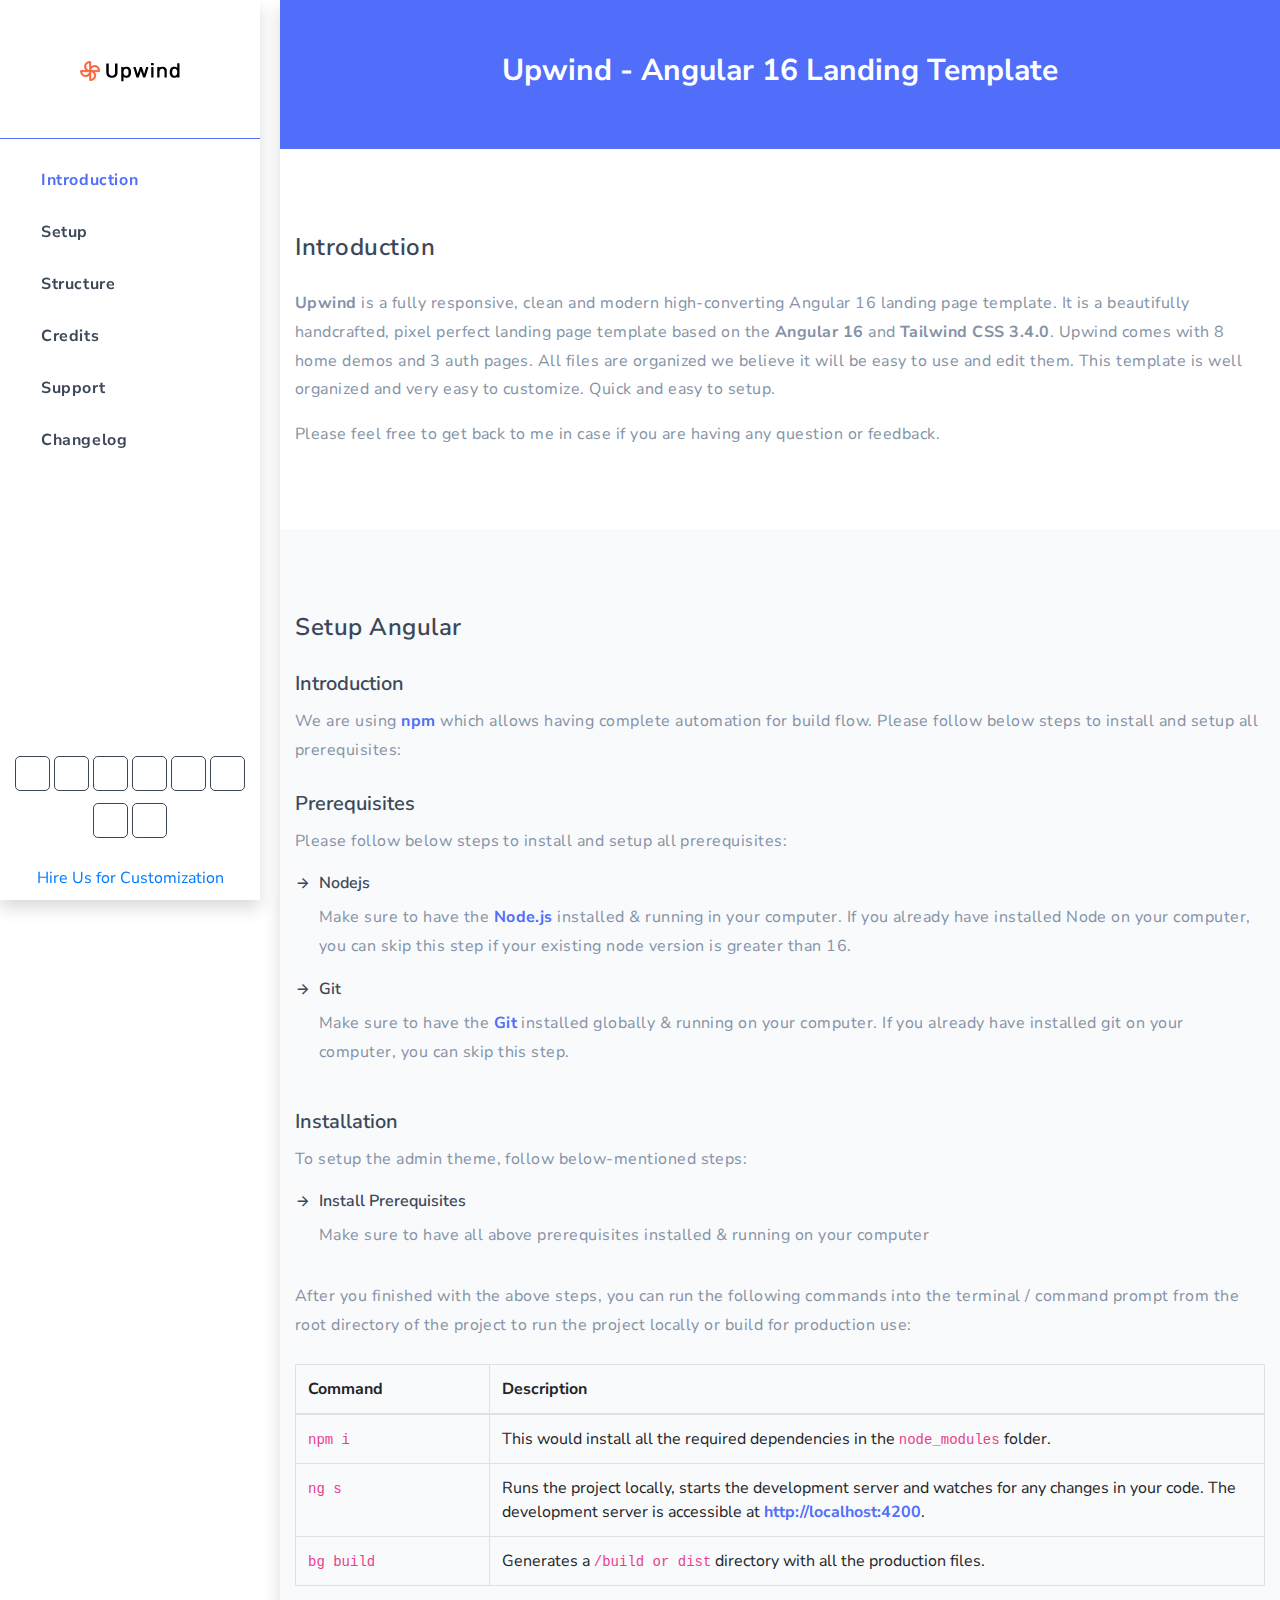
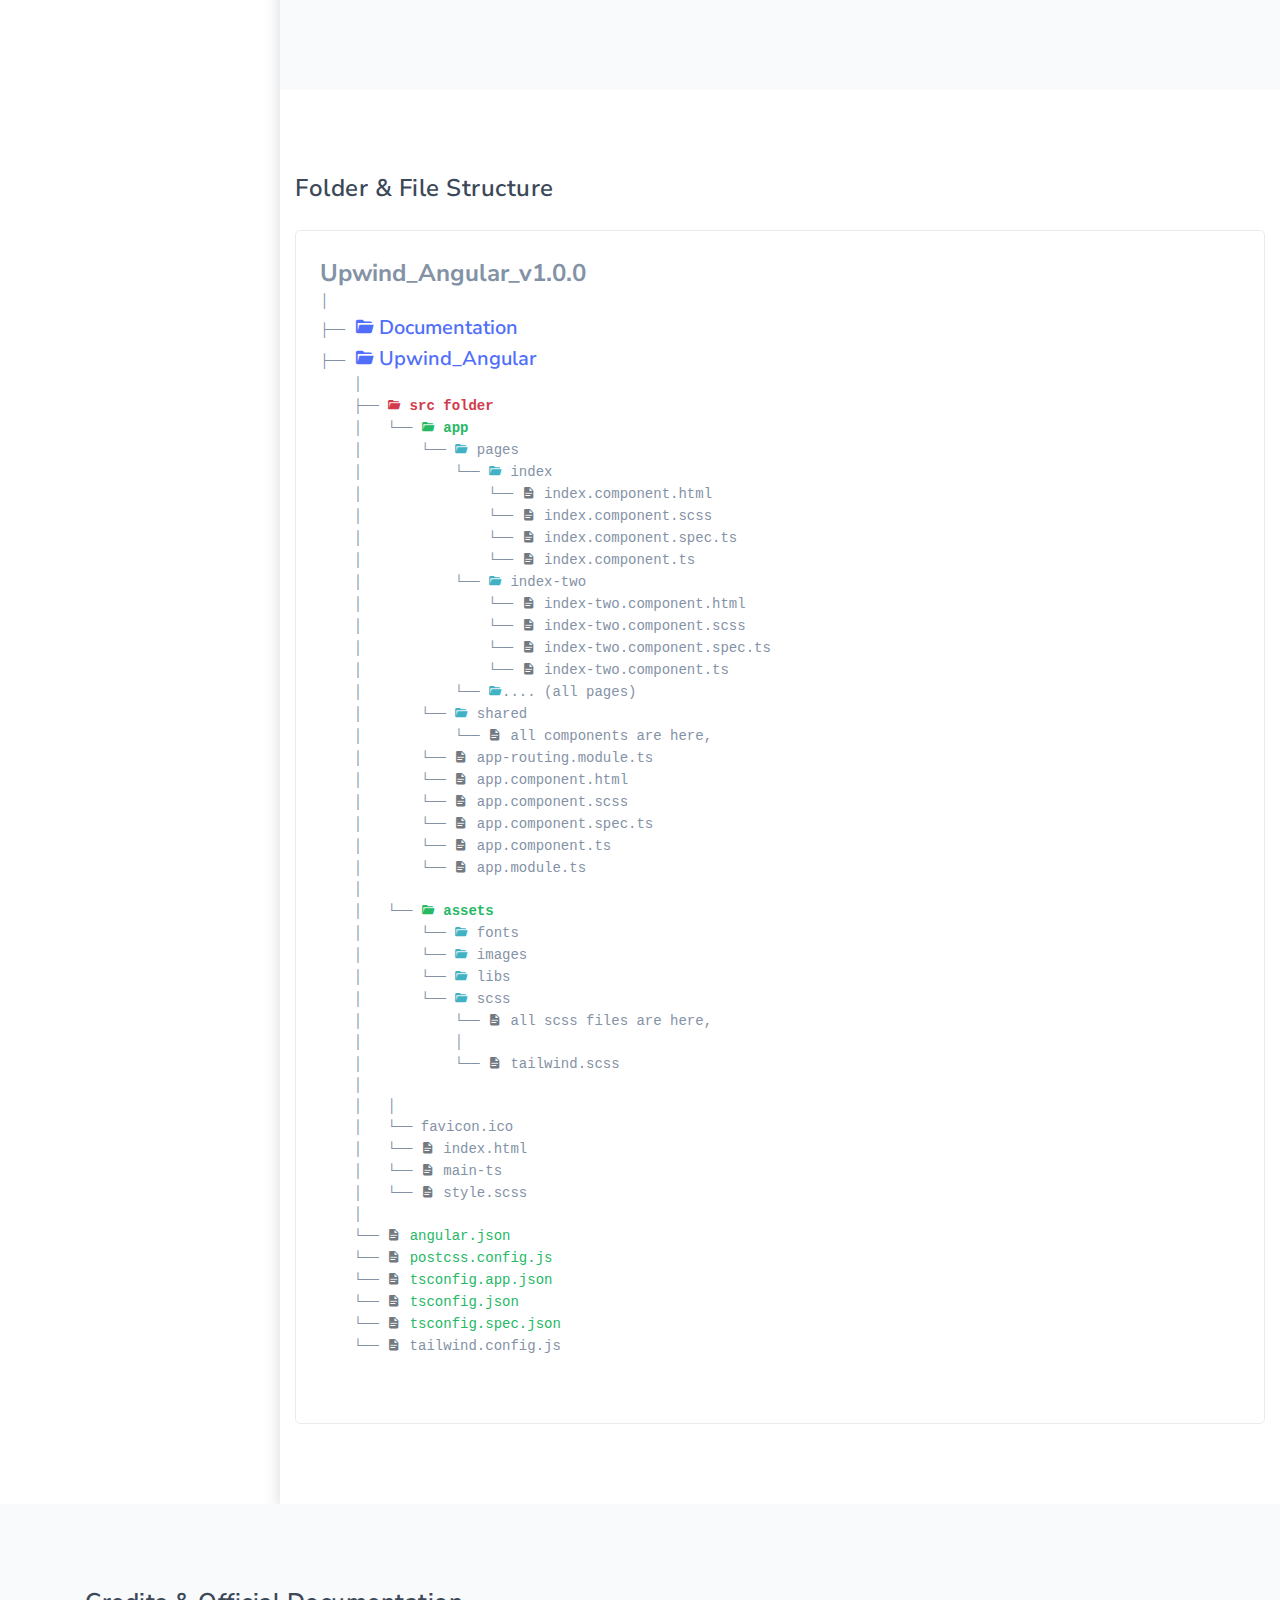
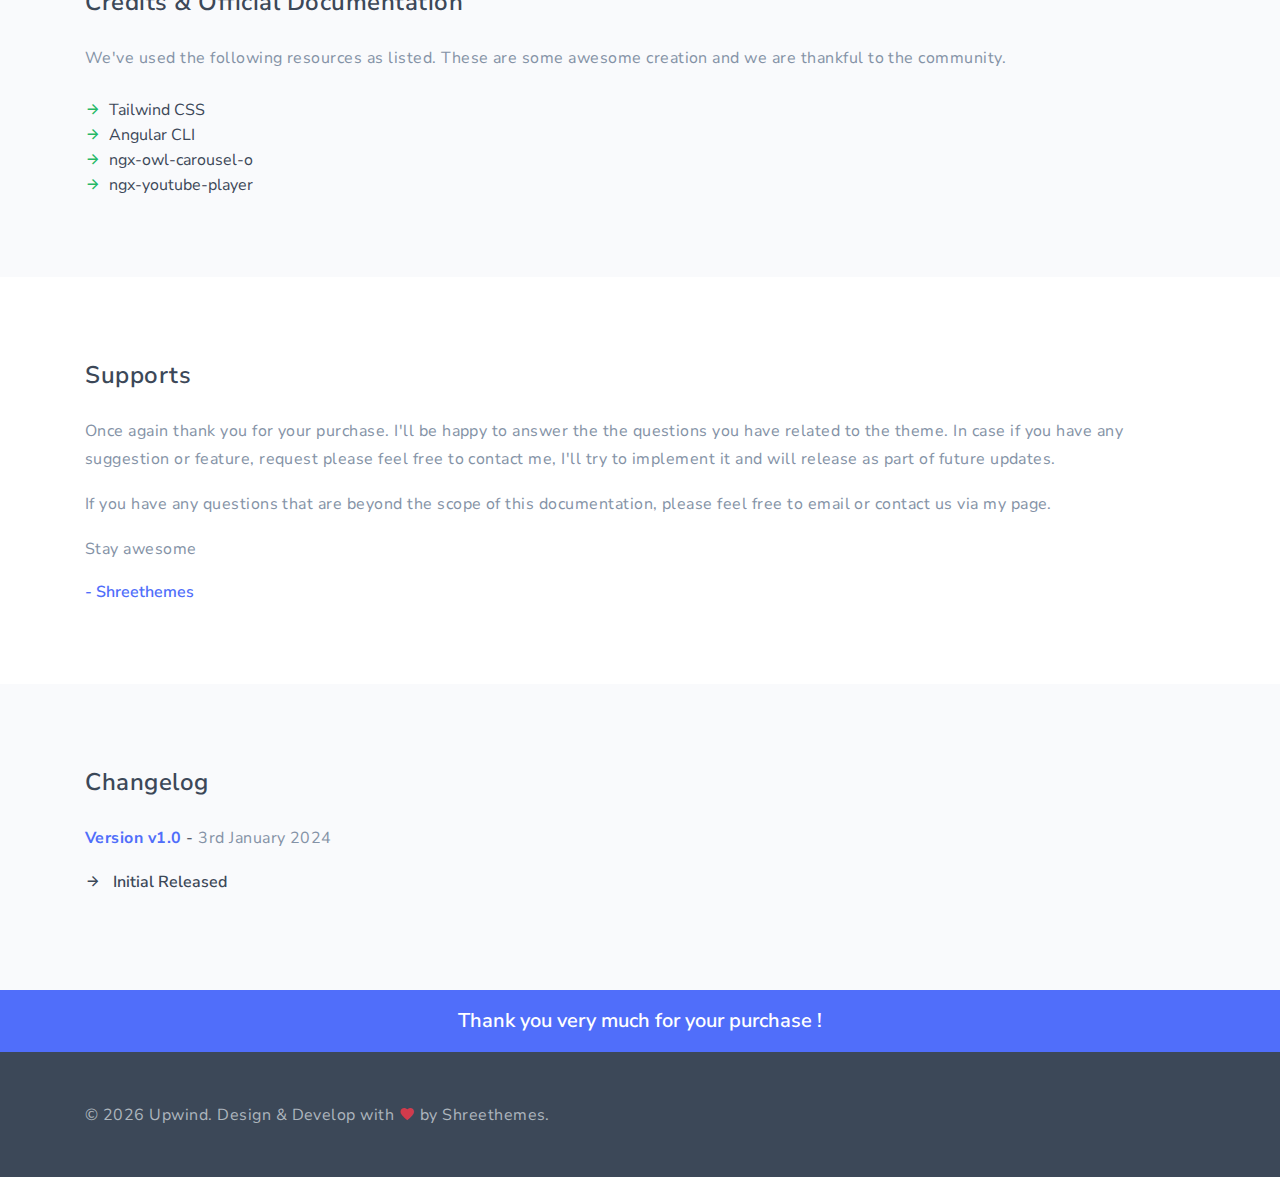
<file: Documentation/index.html>
<!DOCTYPE html>
<html lang="en">
	<head>
		<meta charset="UTF-8">
	    <meta name="viewport" content="width=device-width, initial-scale=1">
	    <title>Upwind - Angular 16 Documentation</title>
	    <meta name="description" content="Responsive Angular Landing Template" />
	    <meta name="keywords" content="" />
	    <meta name="author" content="Shreethemes" />
	    <meta name="Email" content="support@shreethemes.in" />
	    <meta name="Official Website" content="https://shreethemes.in" />

	    <!-- favicon -->
        <link rel="shortcut icon" href="favicon.ico">
		<!-- Bootstrap core CSS -->
	    <link rel="stylesheet" href="css/bootstrap.min.css" type="text/css">
		<!-- Magnificpopup Css -->
	    <link rel="stylesheet" type="text/css" href="css/magnific-popup.css">
	    <!-- Icons -->
        <link href="css/materialdesignicons.min.css" rel="stylesheet" type="text/css" />
        <link href="https://unicons.iconscout.com/release/v4.0.0/css/line.css" rel="stylesheet">
        <!--Slider-->
	    <link rel="stylesheet" href="css/owl.carousel.css" />
	    <link rel="stylesheet" href="css/owl.theme.css" />
	    <link rel="stylesheet" href="css/owl.transitions.css" />

	    <!-- Custom  Css -->
	    <link rel="stylesheet" type="text/css" href="css/style.css" />
	</head>

	<body>
		
		<div class="sidenav shadow bg-white">
			<div class="text-center logo-border border-bottom pt-0 pt-lg-5 pb-0 pb-lg-5">
				<div class="d-none d-lg-inline-block">
					<a class="logo scrollbtn" href="#home">
						<img src="logo-dark.png" alt="">
					</a>
				</div>	
			</div>	
			<!-- NAVBAR -->
			<nav class="navbar navbar-expand-lg navbar-custom bg-white text-white sticky">
			    <div class="container">
					<a class="logo text-dark d-inline-block d-lg-none scrollbtn" href="#home"><img src="logo-dark.png" alt=""></a>
				    <button class="navbar-toggler" type="button" data-toggle="collapse" data-target="#navbarNav" aria-controls="navbarNav" aria-expanded="false" aria-label="Toggle navigation">
				        <span class="mdi mdi-menu"></span>
				    </button>

				    <div class="collapse navbar-collapse" id="navbarNav">
				        <ul class="navbar-nav nav flex-column">
				            <li class="nav-item active">
				                <a class="nav-link" href="#intro">Introduction</a>
				            </li>
				            <li class="nav-item">
				                <a class="nav-link" href="#setup">Setup</a>
				            </li>
				            <li class="nav-item">
				                <a class="nav-link" href="#structure">Structure</a>
				            </li>
				            <li class="nav-item">
				                <a class="nav-link" href="#credit">Credits</a>
				            </li>
				            <li class="nav-item">
				                <a class="nav-link" href="#support">Support</a>
				            </li>
				            <li class="nav-item">
				                <a class="nav-link" href="#changelog">Changelog</a>
							</li>
				        </ul>
				    </div>
			    </div>
			</nav>
			<!-- NAVBAR END-->

			<div class="bottom-social social-icon text-center d-none d-lg-inline-block">
				<ul class="list-unstyled icon">
					<li class="list-inline-item"><a href="https://dribbble.com/shreethemes" target="_blank" class="rounded"><i class="uil uil-dribbble align-middle" title="dribbble"></i></a></li>
					<li class="list-inline-item"><a href="https://www.behance.net/shreethemes" target="_blank" class="rounded"><i class="uil uil-behance" title="Behance"></i></a></li>
					<li class="list-inline-item"><a href="http://linkedin.com/company/shreethemes" target="_blank" class="rounded"><i class="uil uil-linkedin" title="Linkedin"></i></a></li>
					<li class="list-inline-item"><a href="https://www.facebook.com/shreethemes" target="_blank" class="rounded"><i class="uil uil-facebook-f align-middle" title="facebook"></i></a></li>
					<li class="list-inline-item"><a href="https://www.instagram.com/shreethemes/" target="_blank" class="rounded"><i class="uil uil-instagram align-middle" title="instagram"></i></a></li>
					<li class="list-inline-item"><a href="https://twitter.com/shreethemes" target="_blank" class="rounded"><i class="uil uil-twitter align-middle" title="twitter"></i></a></li>
					<li class="list-inline-item"><a href="mailto:support@shreethemes.in" class="rounded"><i class="uil uil-envelope align-middle" title="email"></i></a></li>
					<li class="list-inline-item"><a href="https://forms.gle/QkTueCikDGqJnbky9" target="_blank" class="rounded"><i class="uil uil-file align-middle" title="customization"></i></a></li>
				</ul>
				<a href="https://forms.gle/QkTueCikDGqJnbky9" target="_blank" class="rounded">Hire Us for Customization</a>
			</div>
		</div>

		<div class="main shadow bg-white">

			<!-- Main Title Start -->
			<section class="py-5 mt-lg-0 mt-5 bg-primary" id="home">
				<div class="container mt-lg-0 mt-2">
					<div class="row justify-content-center">
						<div class="col-12">
							<div class="text-center">
								<h3 class="text-white font-weight-bold">Upwind - Angular 16 Landing Template</h3>
							</div>
						</div>
					</div>
				</div>
			</section>
			<!-- Main Title End -->
			
			<!-- Intro Start -->
			<section class="section" id="intro">
				<div class="container">
					<div class="row">
						<div class="col-12">
							<div class="section-title mb-4">
								<h4 class="title">Introduction</h4>
							</div>

							<p class="text-muted"><strong>Upwind</strong> is a fully responsive, clean and modern high-converting Angular 16 landing page template. It is a beautifully handcrafted, pixel perfect landing page template based on the <b>Angular 16</b> and <b>Tailwind CSS 3.4.0</b>. Upwind comes with 8 home demos and 3 auth pages. All files are organized we believe it will be easy to use and edit them. This template is well organized and very easy to customize. Quick and easy to setup.</p>
							<p class="text-muted mb-0">Please feel free to get back to me in case if you are having any question or feedback.</p>
						</div>
					</div>
				</div>
			</section>
			<!-- Intro End -->

			<section class="section bg-light" id="setup">
				<div class="container">
					<div class="row">
						<div class="col-12">
							<div class="section-title mb-4">
								<h4 class="title">Setup Angular</h4>

								<h5 class="mt-4">Introduction</h5>
								<p class="text-muted mb-0">We are using <a href="https://gulpjs.com/" class="text-primary font-weight-bold" target="_blank">npm</a> which allows having complete automation for build flow. Please follow below steps to install and setup all prerequisites:</p>

								<h5 class="mt-4">Prerequisites</h5>
								<p class="text-muted mb-0">Please follow below steps to install and setup all prerequisites:</p>

								<ul class="list-unstyled mt-3">
									

									<li class="d-flex">
										<i class="mdi mdi-arrow-right"></i>
										<div class="ml-2">
											<h6>Nodejs</h6>
											<p class="text-muted">Make sure to have the <a href="https://nodejs.org/" class="text-primary font-weight-bold" target="_blank">Node.js</a> installed & running in your computer. If you already have installed Node on your computer, you can skip this step if your existing node version is greater than 16.</p>
										</div>
									</li>

									<li class="d-flex">
										<i class="mdi mdi-arrow-right"></i>
										<div class="ml-2">
											<h6>Git</h6>
											<p class="text-muted">Make sure to have the <a href="https://git-scm.com/" class="text-primary font-weight-bold" target="_blank">Git</a> installed globally & running on your computer. If you already have installed git on your computer, you can skip this step.</p>
										</div>
									</li>
								</ul>

								<h5 class="mt-4">Installation</h5>
								<p class="text-muted mb-0">To setup the admin theme, follow below-mentioned steps:</p>

								<ul class="list-unstyled mt-3">
									<li class="d-flex">
										<i class="mdi mdi-arrow-right"></i>
										<div class="ml-2">
											<h6>Install Prerequisites</h6>
											<p class="text-muted">Make sure to have all above prerequisites installed & running on your computer</p>
										</div>
									</li>
								</ul>

								<p class="text-muted mb-4">After you finished with the above steps, you can run the following commands into the terminal / command prompt from the root directory of the project to run the project locally or build for production use:</p>

								<table class="table table-bordered m-0">
									<thead>
										<tr>
											<th style="width: 20%;"><i class="ti-file"></i> Command</th>
											<th>Description</th>
										</tr>
									</thead>
									<tbody>
										<tr>
											<td>
												<code>npm i</code>
											</td>
											<td>
												This would install all the required dependencies in the <code>node_modules</code> folder.
											</td>
										</tr>
	
										<tr>
											<td>
												<code>ng s</code>
											</td>
											<td>
												Runs the project locally, starts the development server and watches for any changes in your code. The development server is accessible at <a href="http://localhost:4200" class="text-primary font-weight-bold" target="_blank">http://localhost:4200</a>.
											</td>
										</tr>
	
										<tr>
											<td>
												<code>bg build</conpmde>
											</td>
											<td>
												Generates a <code>/build or dist</code> directory with all the production files.
											</td>
										</tr>
									</tbody>
								</table>

								<!-- <h5 class="mt-4">Tips</h5>
								<p class="text-muted mb-0"><b>SCSS:</b> We suggest you to do not change any scss files from the assets/scss/custom folders because to get new updates will might be break your SCSS changes if any you have made. We strongly suggest you to create new custom.scss file and use that instead of overwrite any theme's custom scss files.</p> -->
							</div>
						</div>
					</div>
				</div>
			</section>

			<!-- structure Start -->
			<section class="section" id="structure">
				<div class="container">
					<div class="row">
						<div class="col-12">
							<div class="section-title mb-4">
								<h4 class="title">Folder & File Structure</h4>
							</div>
							<pre class="prettyprint text-muted bg-white mb-0 border p-4 rounded">
<span class="font-weight-bold h4">Upwind_Angular_v1.0.0</span>
│
├── <span class="text-primary h5"><i class="mdi mdi-folder-open"></i> Documentation</span>   
├── <span class="text-primary h5"><i class="mdi mdi-folder-open"></i> Upwind_Angular</span>  
    │
    ├── <b class="text-danger"><i class="mdi mdi-folder-open"></i> src folder</b>
    │   └── <b class="text-success"><i class="mdi mdi-folder-open"></i> app</b>
    │       └── <i class="mdi mdi-folder-open text-info"></i> pages
    │           └── <i class="mdi mdi-folder-open text-info"></i> index
    │               └── <i class="mdi mdi-file-document text-secondary"></i> index.component.html
    │               └── <i class="mdi mdi-file-document text-secondary"></i> index.component.scss
    │               └── <i class="mdi mdi-file-document text-secondary"></i> index.component.spec.ts
    │               └── <i class="mdi mdi-file-document text-secondary"></i> index.component.ts
    │           └── <i class="mdi mdi-folder-open text-info"></i> index-two
    │               └── <i class="mdi mdi-file-document text-secondary"></i> index-two.component.html
    │               └── <i class="mdi mdi-file-document text-secondary"></i> index-two.component.scss
    │               └── <i class="mdi mdi-file-document text-secondary"></i> index-two.component.spec.ts
    │               └── <i class="mdi mdi-file-document text-secondary"></i> index-two.component.ts
    │           └── <i class="mdi mdi-folder-open text-info"></i>.... (all pages)
    │       └── <i class="mdi mdi-folder-open text-info"></i> shared
    │           └── <i class="mdi mdi-file-document text-secondary"></i> all components are here,
    │       └── <i class="mdi mdi-file-document text-secondary"></i> app-routing.module.ts
    │       └── <i class="mdi mdi-file-document text-secondary"></i> app.component.html
    │       └── <i class="mdi mdi-file-document text-secondary"></i> app.component.scss
    │       └── <i class="mdi mdi-file-document text-secondary"></i> app.component.spec.ts
    │       └── <i class="mdi mdi-file-document text-secondary"></i> app.component.ts
    │       └── <i class="mdi mdi-file-document text-secondary"></i> app.module.ts
    │           
    │   └── <b class="text-success"><i class="mdi mdi-folder-open"></i> assets</b>
    │       └── <i class="mdi mdi-folder-open text-info"></i> fonts
    │       └── <i class="mdi mdi-folder-open text-info"></i> images
    │       └── <i class="mdi mdi-folder-open text-info"></i> libs
    │       └── <i class="mdi mdi-folder-open text-info"></i> scss
    │           └── <i class="mdi mdi-file-document text-secondary"></i> all scss files are here,
    │           │
    │           └── <i class="mdi mdi-file-document text-secondary"></i> tailwind.scss
    │ 
    │   │   
    │   └── favicon.ico
    │   └── <i class="mdi mdi-file-document text-secondary"></i> index.html
    │   └── <i class="mdi mdi-file-document text-secondary"></i> main-ts
    │   └── <i class="mdi mdi-file-document text-secondary"></i> style.scss
    │
    └── <i class="mdi mdi-file-document text-secondary"></i> <span class="text-success">angular.json</span>
    └── <i class="mdi mdi-file-document text-secondary"></i> <span class="text-success">postcss.config.js</span>
    └── <i class="mdi mdi-file-document text-secondary"></i> <span class="text-success">tsconfig.app.json</span>
    └── <i class="mdi mdi-file-document text-secondary"></i> <span class="text-success">tsconfig.json</span>
    └── <i class="mdi mdi-file-document text-secondary"></i> <span class="text-success">tsconfig.spec.json</span>
    └── <i class="mdi mdi-file-document text-secondary"></i> tailwind.config.js

						</div>
					</div>

				</div>
				</div>
			</section>
			<!-- structure End -->
			
			<!-- credit Start -->
			<section class="section bg-light" id="credit">
				<div class="container">
					<div class="row">
						<div class="col-12">
							<div class="section-title mb-4">
								<h4 class="title">Credits & Official Documentation</h4>
							</div>
							<p class="text-muted">We've used the following resources as listed. These are some awesome creation and we are thankful to the community.</p>

							<ul class="list-unstyled mb-0 mt-4 credit-links">
								<li><i class="mdi mdi-arrow-right text-success mr-2"></i><a href="https://tailwindcss.com/" rel="nofollow" class="text-dark" target="_blank">Tailwind CSS</a></li>
								<li><i class="mdi mdi-arrow-right text-success mr-2"></i><a href="https://www.npmjs.com/package/@angular/cli" rel="nofollow" class="text-dark" target="_blank">Angular CLI</a></li>
								<li><i class="mdi mdi-arrow-right text-success mr-2"></i><a href="https://www.npmjs.com/package/ngx-owl-carousel-o" rel="nofollow" class="text-dark" target="_blank">ngx-owl-carousel-o</a></li>
								<li><i class="mdi mdi-arrow-right text-success mr-2"></i><a href="https://www.npmjs.com/package/ngx-youtube-player" rel="nofollow" class="text-dark" target="_blank">ngx-youtube-player</a></li>
							</ul>
						</div>
					</div>
				</div>
			</section>
			<!-- credit End -->

			<!-- support Start -->
			<section class="section" id="support">
				<div class="container">
					<div class="row">
						<div class="col-12">
							<div class="section-title mb-4">
								<h4 class="title">Supports</h4>
							</div>
							<p class="text-muted">Once again thank you for your purchase. I'll be happy to answer the the questions you have related to the theme. In case if you have any suggestion or feature, request please feel free to contact me, I'll try to implement it and will release as part of future updates.</p>
							<p class="text-muted">If you have any questions that are beyond the scope of this documentation, please feel free to email or contact us via my page.</p>
							<p class="text-muted">Stay awesome</p>
							<h6 class="mb-0 text-primary">- Shreethemes</h6>
						</div>
					</div>
				</div>
			</section>
			<!-- support End -->

			<!-- changelog Start -->
			<section class="section bg-light" id="changelog">
				<div class="container">
					<div class="row">
						<div class="col-12">
							<div class="section-title mb-4">
								<h4 class="title">Changelog</h4>
							</div>
							
							<!-- V1.0 Start -->
							<div class="mt-4">
								<p><span class="font-weight-bold text-primary">Version v1.0 </span> -<span class="text-muted"> 3rd January 2024</span></p>
											 
								<ul class="list-unstyled">
									<li class="h6"><i class="mdi mdi-arrow-right mr-2"></i> Initial Released</li>
								</ul>
							</div>
							<!-- V1.0 Start -->
						</div>
					</div>
				</div>
			</section>
			<!-- changelog End -->

			<!-- Changes Start -->
			<!-- <section class="section" id="changes">
				<div class="container">
					<div class="row">
						<div class="col-12">
							<div class="section-title mb-4">
								<h4 class="title">Changes in SCSS files <span class="badge badge-pill badge-danger mr-1">v1.5.0</span></h4>
								<p class="text-muted para-desc mb-0"><i class="mdi mdi-arrow-right mr-2"></i> <b>Added:</b> Add _pricing.scss file</p>
								<p class="text-muted para-desc mb-0"><i class="mdi mdi-arrow-right mr-2"></i> <b>Added:</b> Add menu js in app.js</p>
							</div>
							<p class="text-muted mb-0"><span class="text-danger h6 mb-0">Note:</span> Change Navbar menu and add Gumshoe js in all page</p>
						</div>
					</div>
				</div>
			</section> -->
			<!-- Changes End -->

			<!-- Thankyou Start -->
			<section class="py-3 bg-primary">
				<div class="container mt-lg-0 mt-2">
					<div class="row justify-content-center">
						<div class="col-12">
							<div class="text-center">
								<h5 class="text-white mb-0">Thank you very much for your purchase !</h5>
							</div>
						</div>
					</div>
				</div>
			</section>
			<!-- Thankyou End -->

			<!-- Footer Start -->
			<footer class="bg-dark py-5">
				<div class="container">
					<div class="row">
						<div class="col-12">
							<p class="mb-0">© <script>document.write(new Date().getFullYear())</script> Upwind. Design & Develop with <i class="mdi mdi-heart text-danger"></i> by <a href="https://shreethemes.in/" target="_blank" class="text-reset">Shreethemes</a>.</p>
						</div>
					</div>
				</div>
			</footer>
			<!-- Footer End -->

			<!-- JAVASCRIPTS -->
		    <script src="js/jquery.min.js"></script>
			<script src="js/bootstrap.bundle.min.js"></script>
			<script src="js/jquery.easing.min.js"></script>
			<script src="js/scrollspy.min.js"></script>
		    <!-- Custom -->
			<script src="js/app.js"></script>
		</div>		
	</body>
</html>
</file>
<file: Documentation/css/style.css>
/* Template Name: Upstart - Creative HTML 5 Template
   Author: Shreethemes
   Email: support@shreethemes.in
   Website: https://shreethemes.in
   Version: 1.0.0
   Created: January 2022
   File Description: Main Css file of the template
*/
@import url("https://fonts.googleapis.com/css?family=Nunito+Sans:400,600,700&display=swap");
body {
  font-family: "Nunito Sans", sans-serif;
  overflow-x: hidden !important;
  font-size: 16px;
  color: #3c4858;
}

h1, h2, h3, h4, h5, h6, .h1, .h2, .h3, .h4, .h5, .h6 {
  font-family: "Nunito Sans", sans-serif;
  line-height: 1.5;
  font-weight: 600;
}

::-moz-selection {
  background: #6c757d;
  color: #ffffff;
}

::selection {
  background: #6c757d;
  color: #ffffff;
}

a {
  text-decoration: none !important;
}

p {
  letter-spacing: 0.03em;
  line-height: 1.8;
}

h1 {
  font-size: 42px !important;
}

h2 {
  font-size: 36px !important;
}

h3 {
  font-size: 30px !important;
}

h4 {
  font-size: 24px !important;
}

h5 {
  font-size: 20px !important;
}

h6 {
  font-size: 16px !important;
}

.display-1 {
  font-size: 80px !important;
}

.display-2 {
  font-size: 72px !important;
}

.display-3 {
  font-size: 64px !important;
}

.display-4 {
  font-size: 56px !important;
}

.bg-primary {
  background-color: #506efa !important;
}

.text-primary {
  color: #506efa !important;
}

a.text-primary:hover, a.text-primary:focus {
  color: #3759f9 !important;
}

.bg-secondary {
  background-color: #727981 !important;
}

.text-secondary {
  color: #727981 !important;
}

a.text-secondary:hover, a.text-secondary:focus {
  color: #666c73 !important;
}

.bg-success {
  background-color: #25b865 !important;
}

.text-success {
  color: #25b865 !important;
}

a.text-success:hover, a.text-success:focus {
  color: #21a359 !important;
}

.bg-warning {
  background-color: #e49e3d !important;
}

.text-warning {
  color: #e49e3d !important;
}

a.text-warning:hover, a.text-warning:focus {
  color: #e19327 !important;
}

.bg-info {
  background-color: #41b2c4 !important;
}

.text-info {
  color: #41b2c4 !important;
}

a.text-info:hover, a.text-info:focus {
  color: #38a3b4 !important;
}

.bg-danger {
  background-color: #d13b4c !important;
}

.text-danger {
  color: #d13b4c !important;
}

a.text-danger:hover, a.text-danger:focus {
  color: #c42e3f !important;
}

.bg-dark {
  background-color: #3c4858 !important;
}

.text-dark {
  color: #3c4858 !important;
}

a.text-dark:hover, a.text-dark:focus {
  color: #323c49 !important;
}

.bg-muted {
  background-color: #8492a6 !important;
}

.text-muted {
  color: #8492a6 !important;
}

a.text-muted:hover, a.text-muted:focus {
  color: #75859b !important;
}

.bg-light {
  background-color: #f9fafc !important;
}

.text-light {
  color: #f9fafc !important;
}

a.text-light:hover, a.text-light:focus {
  color: #e8ecf4 !important;
}

.bg-footer {
  background-color: #465467 !important;
}

.text-footer {
  color: #465467 !important;
}

a.text-footer:hover, a.text-footer:focus {
  color: #3c4858 !important;
}

.list-inline-item:not(:last-child) {
  margin-right: 0px;
  margin-bottom: 5px;
}

.rounded {
  border-radius: 5px !important;
}

.rounded-top {
  border-top-left-radius: 5px !important;
  border-top-right-radius: 5px !important;
}

.rounded-left {
  border-top-left-radius: 5px !important;
  border-bottom-left-radius: 5px !important;
}

.rounded-bottom {
  border-bottom-left-radius: 5px !important;
  border-bottom-right-radius: 5px !important;
}

.rounded-right {
  border-top-right-radius: 5px !important;
  border-bottom-right-radius: 5px !important;
}

.rounded-pill {
  border-radius: 30px !important;
}

.border {
  border: 1px solid #e9ecef !important;
}

.border-top {
  border-top: 1px solid #e9ecef !important;
}

.border-bottom {
  border-bottom: 1px solid #e9ecef !important;
}

.border-left {
  border-left: 1px solid #e9ecef !important;
}

.border-right {
  border-right: 1px solid #e9ecef !important;
}

.modal-open {
  padding-right: 0 !important;
}

.btn-primary {
  background-color: #506efa !important;
  border: 1px solid #506efa !important;
  color: #ffffff !important;
  -webkit-box-shadow: 0 3px 5px 0 rgba(80, 110, 250, 0.3);
          box-shadow: 0 3px 5px 0 rgba(80, 110, 250, 0.3);
}

.btn-primary:hover, .btn-primary:focus, .btn-primary:active, .btn-primary.active, .btn-primary.focus {
  background-color: #1e45f9 !important;
  border-color: #1e45f9 !important;
  color: #ffffff !important;
}

.btn-outline-primary {
  border: 1px solid #506efa;
  color: #506efa;
  background-color: transparent;
}

.btn-outline-primary:hover, .btn-outline-primary:focus, .btn-outline-primary:active, .btn-outline-primary.active, .btn-outline-primary.focus, .btn-outline-primary:not(:disabled):not(.disabled):active {
  background-color: #506efa;
  border-color: #506efa;
  color: #ffffff;
  -webkit-box-shadow: 0 3px 5px 0 rgba(80, 110, 250, 0.3);
          box-shadow: 0 3px 5px 0 rgba(80, 110, 250, 0.3);
}

.btn-link-primary {
  color: #506efa;
}

.btn-link-primary:hover, .btn-link-primary:focus, .btn-link-primary:active, .btn-link-primary.active, .btn-link-primary.focus, .btn-link-primary:not(:disabled):not(.disabled):active {
  color: #1e45f9 !important;
}

.btn-secondary {
  background-color: #727981 !important;
  border: 1px solid #727981 !important;
  color: #ffffff !important;
  -webkit-box-shadow: 0 3px 5px 0 rgba(114, 121, 129, 0.3);
          box-shadow: 0 3px 5px 0 rgba(114, 121, 129, 0.3);
}

.btn-secondary:hover, .btn-secondary:focus, .btn-secondary:active, .btn-secondary.active, .btn-secondary.focus {
  background-color: #5a6066 !important;
  border-color: #5a6066 !important;
  color: #ffffff !important;
}

.btn-outline-secondary {
  border: 1px solid #727981;
  color: #727981;
  background-color: transparent;
}

.btn-outline-secondary:hover, .btn-outline-secondary:focus, .btn-outline-secondary:active, .btn-outline-secondary.active, .btn-outline-secondary.focus, .btn-outline-secondary:not(:disabled):not(.disabled):active {
  background-color: #727981;
  border-color: #727981;
  color: #ffffff;
  -webkit-box-shadow: 0 3px 5px 0 rgba(114, 121, 129, 0.3);
          box-shadow: 0 3px 5px 0 rgba(114, 121, 129, 0.3);
}

.btn-link-secondary {
  color: #727981;
}

.btn-link-secondary:hover, .btn-link-secondary:focus, .btn-link-secondary:active, .btn-link-secondary.active, .btn-link-secondary.focus, .btn-link-secondary:not(:disabled):not(.disabled):active {
  color: #5a6066 !important;
}

.btn-success {
  background-color: #25b865 !important;
  border: 1px solid #25b865 !important;
  color: #ffffff !important;
  -webkit-box-shadow: 0 3px 5px 0 rgba(37, 184, 101, 0.3);
          box-shadow: 0 3px 5px 0 rgba(37, 184, 101, 0.3);
}

.btn-success:hover, .btn-success:focus, .btn-success:active, .btn-success.active, .btn-success.focus {
  background-color: #1c8e4e !important;
  border-color: #1c8e4e !important;
  color: #ffffff !important;
}

.btn-outline-success {
  border: 1px solid #25b865;
  color: #25b865;
  background-color: transparent;
}

.btn-outline-success:hover, .btn-outline-success:focus, .btn-outline-success:active, .btn-outline-success.active, .btn-outline-success.focus, .btn-outline-success:not(:disabled):not(.disabled):active {
  background-color: #25b865;
  border-color: #25b865;
  color: #ffffff;
  -webkit-box-shadow: 0 3px 5px 0 rgba(37, 184, 101, 0.3);
          box-shadow: 0 3px 5px 0 rgba(37, 184, 101, 0.3);
}

.btn-link-success {
  color: #25b865;
}

.btn-link-success:hover, .btn-link-success:focus, .btn-link-success:active, .btn-link-success.active, .btn-link-success.focus, .btn-link-success:not(:disabled):not(.disabled):active {
  color: #1c8e4e !important;
}

.btn-warning {
  background-color: #e49e3d !important;
  border: 1px solid #e49e3d !important;
  color: #ffffff !important;
  -webkit-box-shadow: 0 3px 5px 0 rgba(228, 158, 61, 0.3);
          box-shadow: 0 3px 5px 0 rgba(228, 158, 61, 0.3);
}

.btn-warning:hover, .btn-warning:focus, .btn-warning:active, .btn-warning.active, .btn-warning.focus {
  background-color: #d1861d !important;
  border-color: #d1861d !important;
  color: #ffffff !important;
}

.btn-outline-warning {
  border: 1px solid #e49e3d;
  color: #e49e3d;
  background-color: transparent;
}

.btn-outline-warning:hover, .btn-outline-warning:focus, .btn-outline-warning:active, .btn-outline-warning.active, .btn-outline-warning.focus, .btn-outline-warning:not(:disabled):not(.disabled):active {
  background-color: #e49e3d;
  border-color: #e49e3d;
  color: #ffffff;
  -webkit-box-shadow: 0 3px 5px 0 rgba(228, 158, 61, 0.3);
          box-shadow: 0 3px 5px 0 rgba(228, 158, 61, 0.3);
}

.btn-link-warning {
  color: #e49e3d;
}

.btn-link-warning:hover, .btn-link-warning:focus, .btn-link-warning:active, .btn-link-warning.active, .btn-link-warning.focus, .btn-link-warning:not(:disabled):not(.disabled):active {
  color: #d1861d !important;
}

.btn-info {
  background-color: #41b2c4 !important;
  border: 1px solid #41b2c4 !important;
  color: #ffffff !important;
  -webkit-box-shadow: 0 3px 5px 0 rgba(65, 178, 196, 0.3);
          box-shadow: 0 3px 5px 0 rgba(65, 178, 196, 0.3);
}

.btn-info:hover, .btn-info:focus, .btn-info:active, .btn-info.active, .btn-info.focus {
  background-color: #3291a0 !important;
  border-color: #3291a0 !important;
  color: #ffffff !important;
}

.btn-outline-info {
  border: 1px solid #41b2c4;
  color: #41b2c4;
  background-color: transparent;
}

.btn-outline-info:hover, .btn-outline-info:focus, .btn-outline-info:active, .btn-outline-info.active, .btn-outline-info.focus, .btn-outline-info:not(:disabled):not(.disabled):active {
  background-color: #41b2c4;
  border-color: #41b2c4;
  color: #ffffff;
  -webkit-box-shadow: 0 3px 5px 0 rgba(65, 178, 196, 0.3);
          box-shadow: 0 3px 5px 0 rgba(65, 178, 196, 0.3);
}

.btn-link-info {
  color: #41b2c4;
}

.btn-link-info:hover, .btn-link-info:focus, .btn-link-info:active, .btn-link-info.active, .btn-link-info.focus, .btn-link-info:not(:disabled):not(.disabled):active {
  color: #3291a0 !important;
}

.btn-danger {
  background-color: #d13b4c !important;
  border: 1px solid #d13b4c !important;
  color: #ffffff !important;
  -webkit-box-shadow: 0 3px 5px 0 rgba(209, 59, 76, 0.3);
          box-shadow: 0 3px 5px 0 rgba(209, 59, 76, 0.3);
}

.btn-danger:hover, .btn-danger:focus, .btn-danger:active, .btn-danger.active, .btn-danger.focus {
  background-color: #b02938 !important;
  border-color: #b02938 !important;
  color: #ffffff !important;
}

.btn-outline-danger {
  border: 1px solid #d13b4c;
  color: #d13b4c;
  background-color: transparent;
}

.btn-outline-danger:hover, .btn-outline-danger:focus, .btn-outline-danger:active, .btn-outline-danger.active, .btn-outline-danger.focus, .btn-outline-danger:not(:disabled):not(.disabled):active {
  background-color: #d13b4c;
  border-color: #d13b4c;
  color: #ffffff;
  -webkit-box-shadow: 0 3px 5px 0 rgba(209, 59, 76, 0.3);
          box-shadow: 0 3px 5px 0 rgba(209, 59, 76, 0.3);
}

.btn-link-danger {
  color: #d13b4c;
}

.btn-link-danger:hover, .btn-link-danger:focus, .btn-link-danger:active, .btn-link-danger.active, .btn-link-danger.focus, .btn-link-danger:not(:disabled):not(.disabled):active {
  color: #b02938 !important;
}

.btn-dark {
  background-color: #3c4858 !important;
  border: 1px solid #3c4858 !important;
  color: #ffffff !important;
  -webkit-box-shadow: 0 3px 5px 0 rgba(60, 72, 88, 0.3);
          box-shadow: 0 3px 5px 0 rgba(60, 72, 88, 0.3);
}

.btn-dark:hover, .btn-dark:focus, .btn-dark:active, .btn-dark.active, .btn-dark.focus {
  background-color: #272f3a !important;
  border-color: #272f3a !important;
  color: #ffffff !important;
}

.btn-outline-dark {
  border: 1px solid #3c4858;
  color: #3c4858;
  background-color: transparent;
}

.btn-outline-dark:hover, .btn-outline-dark:focus, .btn-outline-dark:active, .btn-outline-dark.active, .btn-outline-dark.focus, .btn-outline-dark:not(:disabled):not(.disabled):active {
  background-color: #3c4858;
  border-color: #3c4858;
  color: #ffffff;
  -webkit-box-shadow: 0 3px 5px 0 rgba(60, 72, 88, 0.3);
          box-shadow: 0 3px 5px 0 rgba(60, 72, 88, 0.3);
}

.btn-link-dark {
  color: #3c4858;
}

.btn-link-dark:hover, .btn-link-dark:focus, .btn-link-dark:active, .btn-link-dark.active, .btn-link-dark.focus, .btn-link-dark:not(:disabled):not(.disabled):active {
  color: #272f3a !important;
}

.btn-muted {
  background-color: #8492a6 !important;
  border: 1px solid #8492a6 !important;
  color: #ffffff !important;
  -webkit-box-shadow: 0 3px 5px 0 rgba(132, 146, 166, 0.3);
          box-shadow: 0 3px 5px 0 rgba(132, 146, 166, 0.3);
}

.btn-muted:hover, .btn-muted:focus, .btn-muted:active, .btn-muted.active, .btn-muted.focus {
  background-color: #68788f !important;
  border-color: #68788f !important;
  color: #ffffff !important;
}

.btn-outline-muted {
  border: 1px solid #8492a6;
  color: #8492a6;
  background-color: transparent;
}

.btn-outline-muted:hover, .btn-outline-muted:focus, .btn-outline-muted:active, .btn-outline-muted.active, .btn-outline-muted.focus, .btn-outline-muted:not(:disabled):not(.disabled):active {
  background-color: #8492a6;
  border-color: #8492a6;
  color: #ffffff;
  -webkit-box-shadow: 0 3px 5px 0 rgba(132, 146, 166, 0.3);
          box-shadow: 0 3px 5px 0 rgba(132, 146, 166, 0.3);
}

.btn-link-muted {
  color: #8492a6;
}

.btn-link-muted:hover, .btn-link-muted:focus, .btn-link-muted:active, .btn-link-muted.active, .btn-link-muted.focus, .btn-link-muted:not(:disabled):not(.disabled):active {
  color: #68788f !important;
}

.btn-light {
  background-color: #f9fafc !important;
  border: 1px solid #f9fafc !important;
  color: #ffffff !important;
  -webkit-box-shadow: 0 3px 5px 0 rgba(249, 250, 252, 0.3);
          box-shadow: 0 3px 5px 0 rgba(249, 250, 252, 0.3);
}

.btn-light:hover, .btn-light:focus, .btn-light:active, .btn-light.active, .btn-light.focus {
  background-color: #d7deeb !important;
  border-color: #d7deeb !important;
  color: #ffffff !important;
}

.btn-outline-light {
  border: 1px solid #f9fafc;
  color: #f9fafc;
  background-color: transparent;
}

.btn-outline-light:hover, .btn-outline-light:focus, .btn-outline-light:active, .btn-outline-light.active, .btn-outline-light.focus, .btn-outline-light:not(:disabled):not(.disabled):active {
  background-color: #f9fafc;
  border-color: #f9fafc;
  color: #ffffff;
  -webkit-box-shadow: 0 3px 5px 0 rgba(249, 250, 252, 0.3);
          box-shadow: 0 3px 5px 0 rgba(249, 250, 252, 0.3);
}

.btn-link-light {
  color: #f9fafc;
}

.btn-link-light:hover, .btn-link-light:focus, .btn-link-light:active, .btn-link-light.active, .btn-link-light.focus, .btn-link-light:not(:disabled):not(.disabled):active {
  color: #d7deeb !important;
}

.btn-footer {
  background-color: #465467 !important;
  border: 1px solid #465467 !important;
  color: #ffffff !important;
  -webkit-box-shadow: 0 3px 5px 0 rgba(70, 84, 103, 0.3);
          box-shadow: 0 3px 5px 0 rgba(70, 84, 103, 0.3);
}

.btn-footer:hover, .btn-footer:focus, .btn-footer:active, .btn-footer.active, .btn-footer.focus {
  background-color: #323c49 !important;
  border-color: #323c49 !important;
  color: #ffffff !important;
}

.btn-outline-footer {
  border: 1px solid #465467;
  color: #465467;
  background-color: transparent;
}

.btn-outline-footer:hover, .btn-outline-footer:focus, .btn-outline-footer:active, .btn-outline-footer.active, .btn-outline-footer.focus, .btn-outline-footer:not(:disabled):not(.disabled):active {
  background-color: #465467;
  border-color: #465467;
  color: #ffffff;
  -webkit-box-shadow: 0 3px 5px 0 rgba(70, 84, 103, 0.3);
          box-shadow: 0 3px 5px 0 rgba(70, 84, 103, 0.3);
}

.btn-link-footer {
  color: #465467;
}

.btn-link-footer:hover, .btn-link-footer:focus, .btn-link-footer:active, .btn-link-footer.active, .btn-link-footer.focus, .btn-link-footer:not(:disabled):not(.disabled):active {
  color: #323c49 !important;
}

.btn {
  padding: 8px 20px;
  outline: none;
  text-decoration: none;
  font-size: 14px;
  letter-spacing: 0.5px;
  -webkit-transition: all 0.3s;
  transition: all 0.3s;
  font-weight: 500;
  border-radius: 5px;
}

.btn:focus {
  -webkit-box-shadow: none !important;
          box-shadow: none !important;
}

.btn.btn-sm {
  padding: 7px 16px;
  font-size: 10px;
}

.btn.btn-lg {
  padding: 14px 30px;
  font-size: 16px;
}

.btn.searchbtn {
  padding: 6px 20px;
}

.btn.btn-pills {
  border-radius: 30px;
}

.btn.btn-light {
  color: #3c4858 !important;
  background: #f9fafc !important;
  border: 1px solid #dee2e6 !important;
}

.btn.btn-light:hover, .btn.btn-light:focus, .btn.btn-light:active, .btn.btn-light.active, .btn.btn-light.focus {
  background-color: #f2f4f9 !important;
  color: #3c4858;
}

.btn.btn-outline-light {
  border: 1px solid #dee2e6 !important;
  color: #3c4858 !important;
  background-color: transparent;
}

.btn.btn-outline-light:hover, .btn.btn-outline-light:focus, .btn.btn-outline-light:active, .btn.btn-outline-light.active, .btn.btn-outline-light.focus {
  background-color: #f9fafc !important;
  color: #3c4858 !important;
}

.btn.btn-icon {
  display: inline-block;
  height: 35px;
  text-align: center;
  width: 35px;
  line-height: 32px;
  padding: 0;
}

.section {
  padding: 80px 0;
  position: relative;
}

.social-icon li a {
  color: #3c4858;
  border: 1px solid #3c4858;
  display: inline-block;
  height: 35px;
  text-align: center;
  font-size: 16px;
  width: 35px;
  line-height: 35px;
  -webkit-transition: all 0.4s ease;
  transition: all 0.4s ease;
  border-radius: 50%;
}

.social-icon li a:hover {
  background-color: #506efa;
  border-color: #506efa !important;
  color: #ffffff !important;
}

.social-icon.social li a {
  color: #adb5bd;
  border-color: #adb5bd;
}

.section-title {
  position: relative;
}

.section-title .title {
  letter-spacing: 0.5px;
}

.credit-links li a {
  -webkit-transition: all 0.5s ease;
  transition: all 0.5s ease;
}

.credit-links li a:hover {
  color: #506efa !important;
}

footer {
  padding: 30px 0;
  color: #adb5bd;
}

@media (max-width: 768px) {
  .display-1 {
    font-size: 56px !important;
  }
  .display-2 {
    font-size: 50px !important;
  }
  .display-3 {
    font-size: 42px !important;
  }
  .display-4 {
    font-size: 36px !important;
  }
}

.sidenav .logo-border {
  border-bottom-color: #506efa !important;
}

.sidenav .logo {
  color: #3c4858 !important;
  font-weight: 600;
  font-size: 28px;
}

.sidenav .navbar-custom {
  margin-top: 0px;
  color: #3c4858 !important;
}

.sidenav .navbar-custom .navbar-nav {
  display: block;
}

.sidenav .navbar-custom .navbar-nav .nav-link {
  padding-right: 0px;
  padding-left: 0px;
}

.sidenav .navbar-custom .navbar-nav li a {
  line-height: 25px;
  color: #3c4858;
  font-size: 16px;
  -webkit-transition: all 0.4s;
  transition: all 0.4s;
  font-weight: 700;
  background-color: transparent !important;
  padding: 6px 0;
  margin: 15px 10px;
  letter-spacing: 0.6px;
  font-family: "Nunito Sans", sans-serif;
}

.sidenav .navbar-custom .navbar-nav li.active a,
.sidenav .navbar-custom .navbar-nav li a:hover,
.sidenav .navbar-custom .navbar-nav li a:active {
  color: #506efa !important;
}

.navbar-toggler {
  font-size: 24px;
  margin-top: 5px;
  padding-right: 15px;
  margin-bottom: 0px;
  color: #3c4858;
}

.navbar-toggle {
  font-size: 24px;
  margin-top: 5px;
  margin-bottom: 0px;
  color: #ffffff;
}

.nav .open > a,
.nav .open > a:focus,
.nav .open > a:hover {
  background-color: transparent;
  border-color: #506efa;
}

.navbar-custom .navbar-toggles {
  padding: .25rem .75rem;
  font-size: 18px;
  background: 0 0;
  border: 1px solid transparent;
  color: #3c4858;
  outline: 0;
}

.navbar-custom .navbar-toggles-icon {
  display: inline-block;
  width: 1.5em;
  height: 1.5em;
  vertical-align: middle;
}

.menu-toggle {
  padding: 4.5px 10px !important;
}

.menu-toggle span {
  line-height: 27px;
}

/*---NAVBAR STICKY---*/
.nav-sticky.navbar-custom .navbar-nav li a {
  color: #3c4858;
}

.nav-sticky.navbar-custom .navbar-nav li.active,
.nav-sticky.navbar-custom .navbar-nav li a:hover,
.nav-sticky.navbar-custom .navbar-nav li a:active {
  color: #506efa !important;
}

.nav-sticky.navbar-custom.sticky-light {
  background-color: #3c4858;
}

.nav-sticky.navbar-custom .navbar-toggles {
  padding: .25rem .75rem;
  border: 1px solid transparent;
  outline: 0;
}

.nav-sticky .navbar-nav {
  margin-top: 0px;
}

.nav-sticky .logo {
  color: #3c4858 !important;
}

.bottom-social {
  position: absolute;
  right: 0;
  left: 0;
  bottom: 10px;
  z-index: 2;
}

@media (min-width: 992px) {
  .sidenav {
    position: fixed;
    height: 100%;
    width: 260px;
    z-index: 1;
    top: 0;
    left: 0;
    overflow-x: hidden;
  }
  .navbar-expand-lg .navbar-collapse {
    display: block !important;
  }
  .main {
    margin-left: 280px;
  }
}

@media (max-width: 991px) {
  .navbar-custom {
    position: fixed;
    left: 0;
    top: 0;
    right: 0;
    z-index: 99;
    margin-top: 0px;
    padding: 10px 0px !important;
    -webkit-box-shadow: 0 0 3px rgba(22, 28, 45, 0.15);
            box-shadow: 0 0 3px rgba(22, 28, 45, 0.15);
  }
}

@media (min-width: 768px) and (max-width: 1366px) {
  .navbar-expand-lg .navbar-collapse {
    margin-right: 10px;
  }
}

@media (max-width: 768px) {
  .sidenav .navbar-custom .navbar-nav li a {
    padding: 0;
  }
  .navbar-toggler i {
    font-size: 24px;
    margin-top: 0px;
    margin-bottom: 0px;
    color: #ffffff;
  }
  .logo {
    font-size: 22px !important;
    margin-left: 15px;
  }
  .navbar-custom {
    margin-left: 0;
  }
  .main {
    margin-left: 0px;
    padding: 0px;
  }
  .navbar-custom .navbar-nav li a {
    line-height: 10px;
  }
}

@media (max-height: 650px) {
  .bottom-social {
    margin-top: 30px;
    position: relative;
    padding-left: 40px;
  }
}

@media (max-height: 450px) {
  .sidenav {
    padding-top: 15px;
  }
  .sidenav a {
    font-size: 18px;
  }
}
</file>
